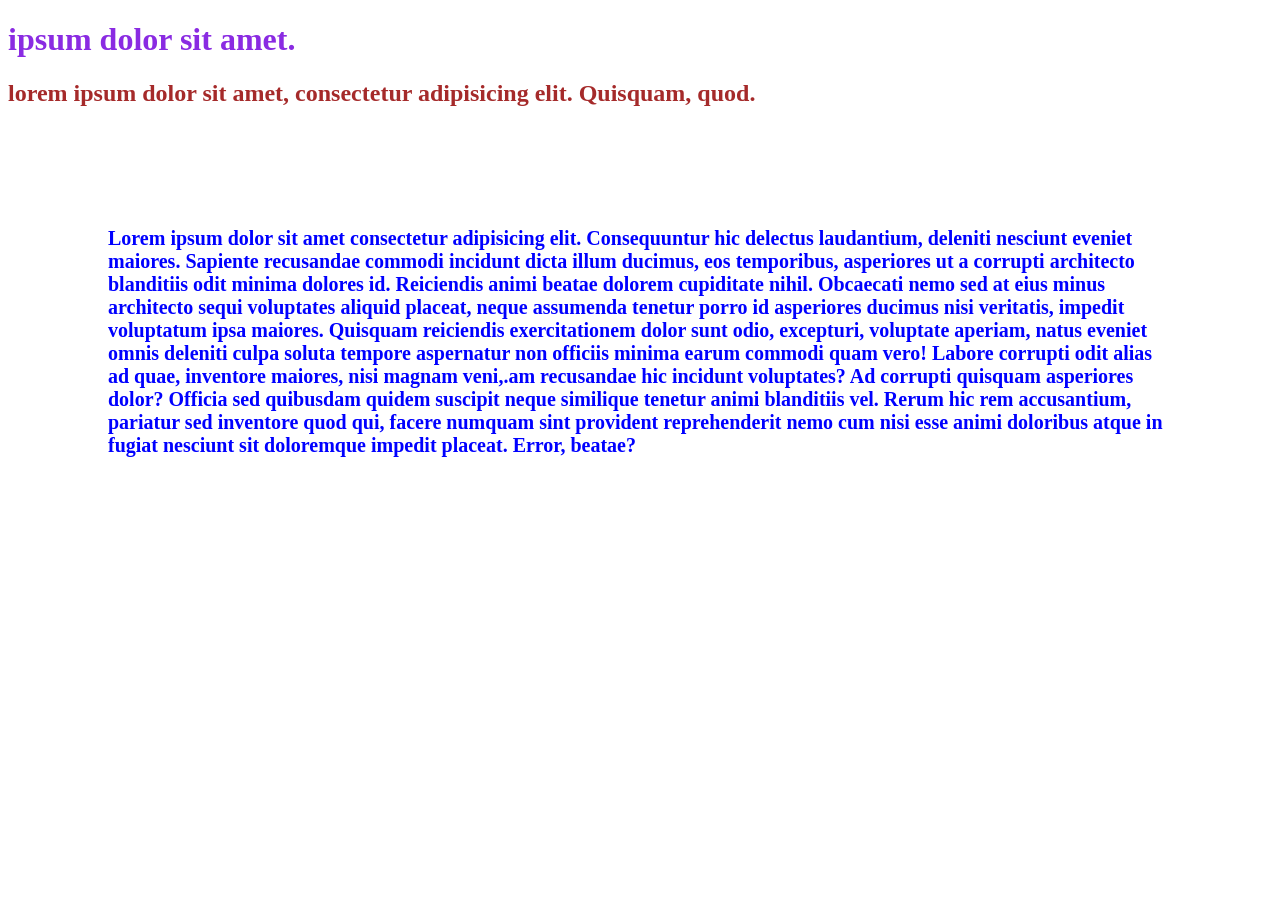
<file: 02_CSS/01_BASICS/index.html>
<!DOCTYPE html>
<html lang="en">
<head>
    <meta charset="UTF-8">
    <meta name="viewport" content="width=device-width, initial-scale=1.0">
    <title>CSS BASICS</title>
    <style>
        .browntext{
            color:brown;
        }
    </style>
    <link rel="stylesheet" href="style.css">
</head>
<body>
     <h1 style="color:blueviolet"> ipsum dolor sit amet.</h1><!--inline css--> 
    <h2 class="browntext">lorem ipsum dolor sit amet, consectetur adipisicing elit. Quisquam, quod.
    </h2>
    <p classs="browntext">Lorem ipsum dolor sit amet consectetur adipisicing elit. Consequuntur hic delectus laudantium, deleniti nesciunt eveniet maiores. Sapiente recusandae commodi incidunt dicta illum ducimus, eos temporibus, asperiores ut a corrupti architecto blanditiis odit minima dolores id. Reiciendis animi beatae dolorem cupiditate nihil. Obcaecati nemo sed at eius minus architecto sequi voluptates aliquid placeat, neque assumenda tenetur porro id asperiores ducimus nisi veritatis, impedit voluptatum ipsa maiores. Quisquam reiciendis exercitationem dolor sunt odio, excepturi, voluptate aperiam, natus eveniet omnis deleniti culpa soluta tempore aspernatur non officiis minima earum commodi quam vero! Labore corrupti odit alias ad quae, inventore maiores, nisi magnam veni,.am recusandae hic incidunt voluptates? Ad corrupti quisquam asperiores dolor? Officia sed quibusdam quidem suscipit neque similique tenetur animi blanditiis vel. Rerum hic rem accusantium, pariatur sed inventore quod qui, facere numquam sint provident reprehenderit nemo cum nisi esse animi doloribus atque in fugiat nesciunt sit doloremque impedit placeat. Error, beatae?
    </p>
</body>
</html>
</file>
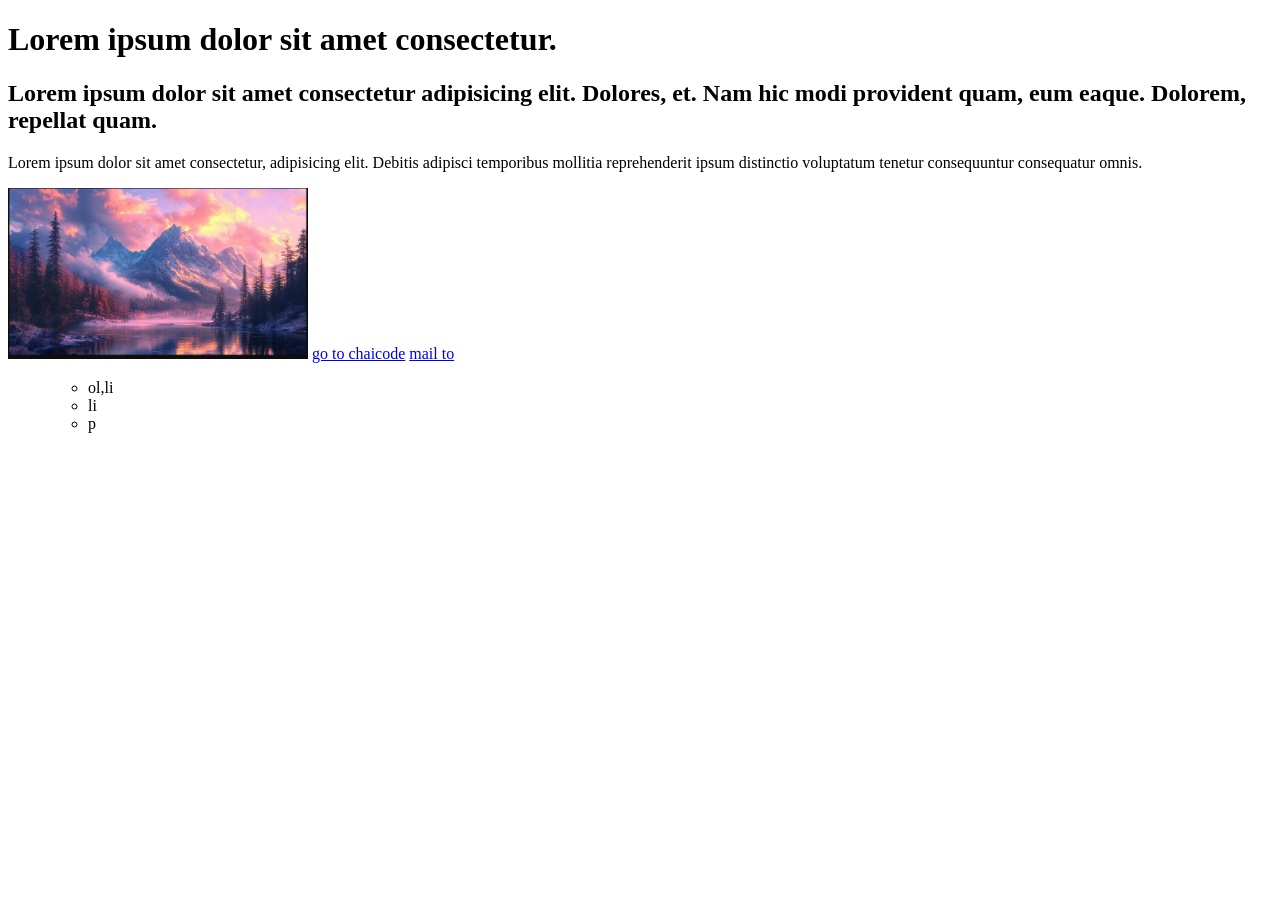
<file: 01_HTML/01_document.html>
<!DOCTYPE html>
<html lang="en">
    <head>
        <meta charset="UTF-8">
        <meta name="viewport" content="width=device-width, initial-scale=1.0">
        <title>WEBPAGE</title>
    </head>
    <body>
        <h1 title="chaicode">Lorem ipsum dolor sit<strong> amet </strong>consectetur.</h1>
        <h2>Lorem ipsum dolor sit amet consectetur adipisicing elit. Dolores, et. Nam hic modi provident quam, eum eaque. Dolorem, repellat quam.</h2>
        <p>Lorem ipsum dolor sit amet consectetur, adipisicing elit. Debitis adipisci temporibus mollitia reprehenderit ipsum distinctio voluptatum tenetur consequuntur consequatur omnis.</p>
        <img src="landscape.jpg" width="300px"alt="photo">
        <a href="www.chaicode.com">go to chaicode</a>
        <a href="mailto:h@h.com">mail to </a>
        <ol>
            <ul>
                <li>ol,li</li>
                <li>li</li>
                <li>p</li>
            </ul>
        </ol>
    </body>
</html>
</file>
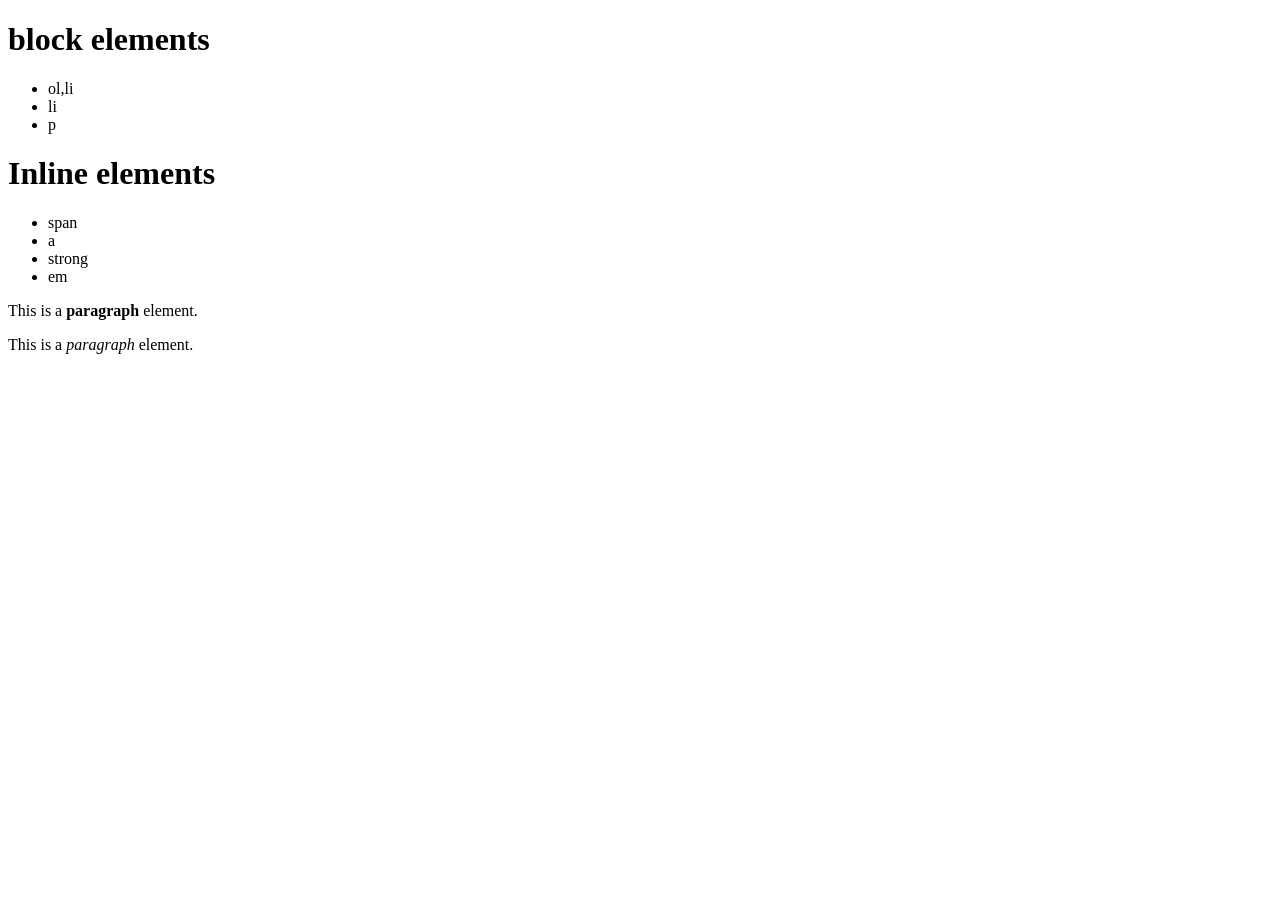
<file: 01_HTML/02_headings and lists.html>
<!DOCTYPE html>
<html lang="en">
<head>
    <meta charset="UTF-8">
    <meta name="viewport" content="width=device-width, initial-scale=1.0">
    <title>Headings and Lists</title>
</head>
<body>
    <div>
        <h1>block elements</h1>
        <ul>
            <li>ol,li</li>
            <li>li</li>
            <li>p</li>
        </ul>
    </div>
    <div>
        <h1>Inline elements</h1>
        <ul>
            <li>span</li>
            <li>a</li>
            <li>strong</li>
            <li>em</li>
        </ul>
    </div>
    <p>This is a <strong>paragraph</strong> element.</p>
    <p>This is a <em>paragraph</em> element.</p>

</body>
</html>
</file>
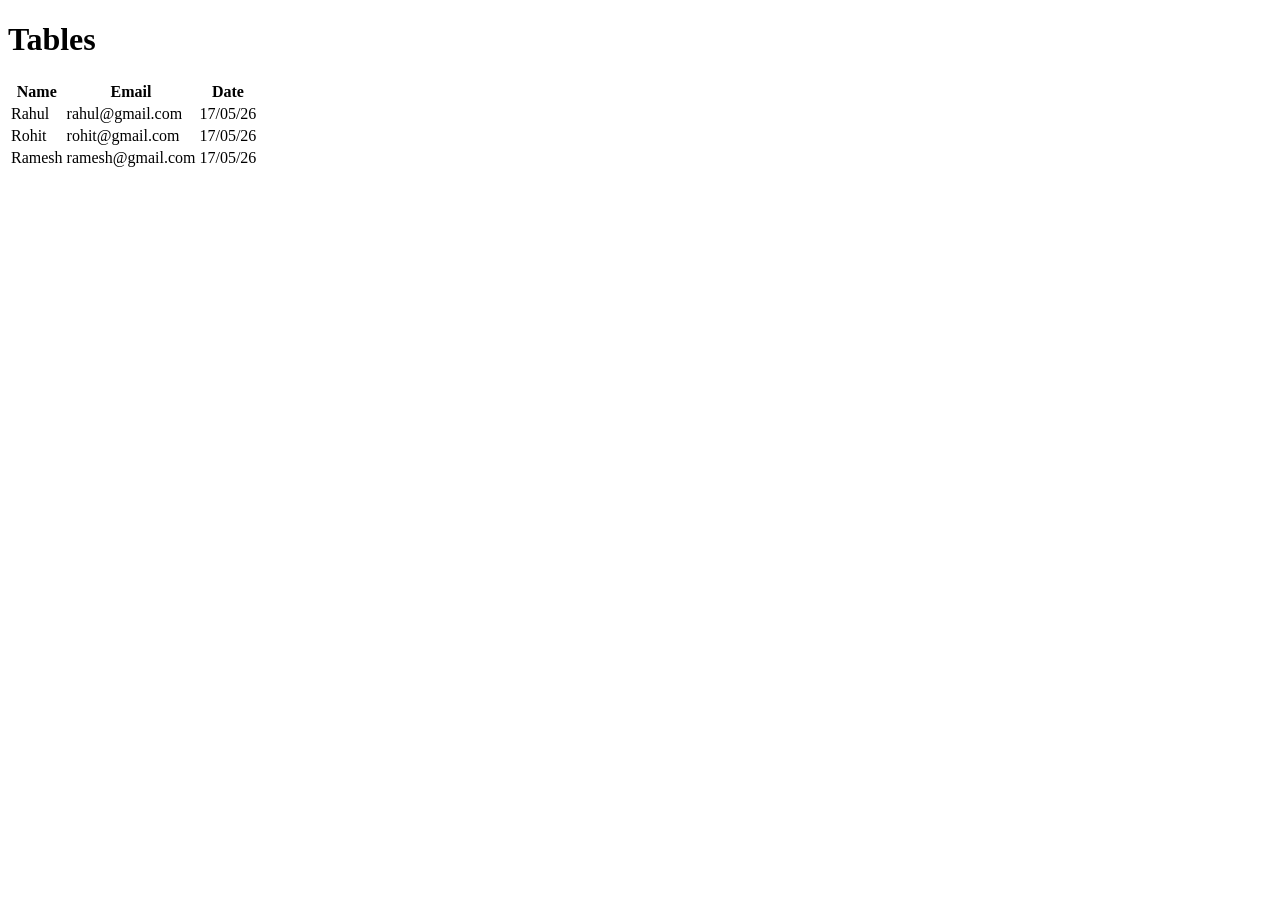
<file: 01_HTML/03_tabular.html>
<!DOCTYPE html>
<html lang="en">
<head>
    <meta charset="UTF-8">
    <meta name="viewport" content="width=device-width, initial-scale=1.0">
    <title>Tables</title>
</head>
<body>
    <h1>Tables</h1>
    <table>
        <tr>
            <th>Name</th>
            <th>Email</th>
            <th>Date</th>
        </tr>
        <tr>
            <td>Rahul</td>
            <td>rahul@gmail.com</td>
            <td>17/05/26</td>
        </tr>
        <tr>
            <td>Rohit</td>
            <td>rohit@gmail.com</td>
            <td>17/05/26</td>
        </tr>
        <tr>
            <td>Ramesh</td>
            <td>ramesh@gmail.com</td>
            <td>17/05/26</td>
        </tr>
        
                 
    </table>
      
</body>
</html>
</file>
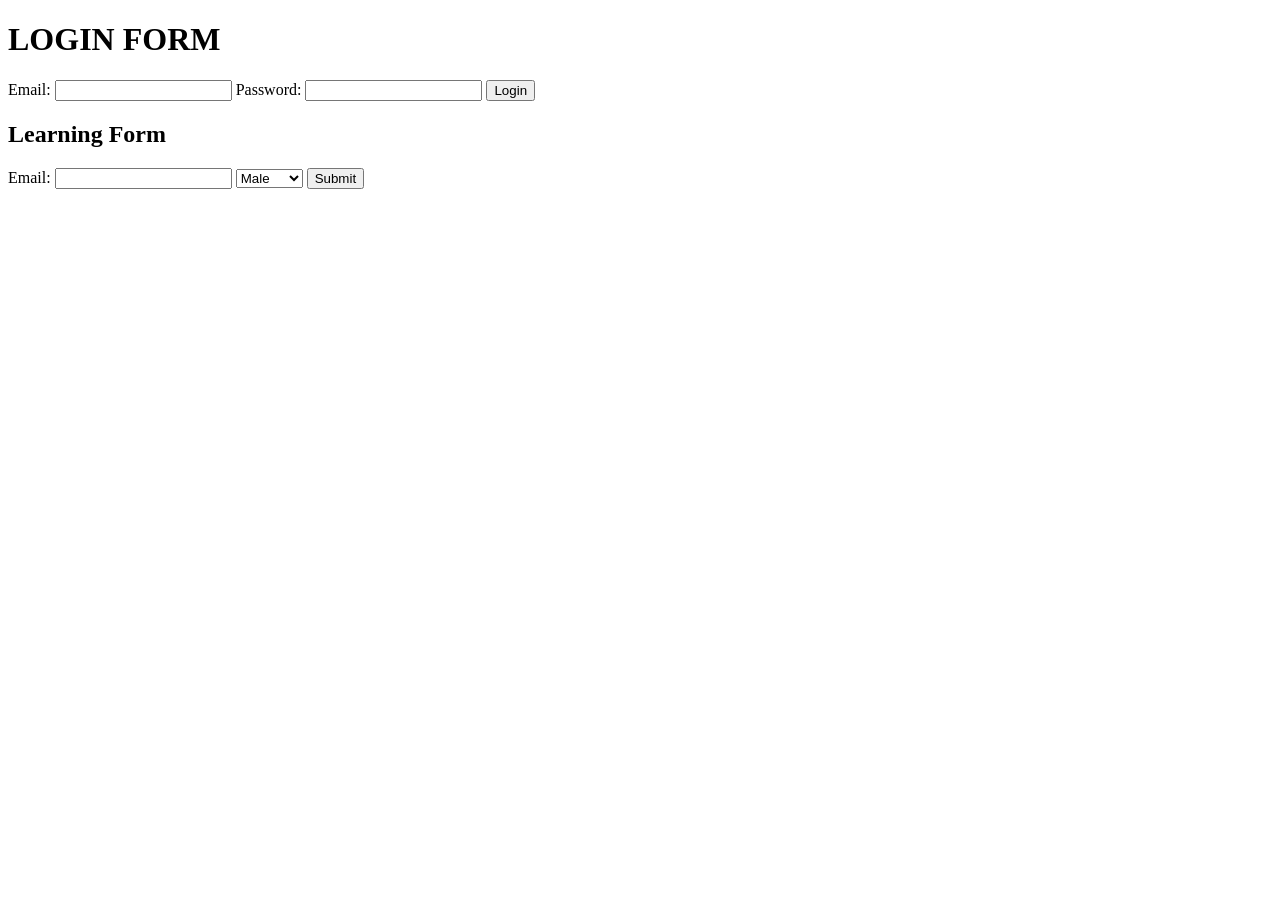
<file: 01_HTML/04_forms.html>
<!DOCTYPE html>
<html lang="en">
<head>
    <meta charset="UTF-8">
    <meta name="viewport" content="width=device-width, initial-scale=1.0">
    <title>Forms</title>
</head>
<body>
    <h1>LOGIN FORM</h1>
    <form>
        <label for="email">Email:
            <input type="text" name="email">
        </label>
        <label for="password">Password:
            <input type="password" name="password">
        </label>
        <button type="submit">Login</button>
    </form>
    <div>
        <h2>Learning Form</h2>
        <form>
            <label for="email">Email:
                <input type="text" name="email" id="">
            </label>
            <select name="gender" id="">
                <option value="male">Male</option>
                <option value="female">Female</option>
            </select>
            <button type="submit">Submit</button>
        </form>
    </div>
</body>
</html>
</file>
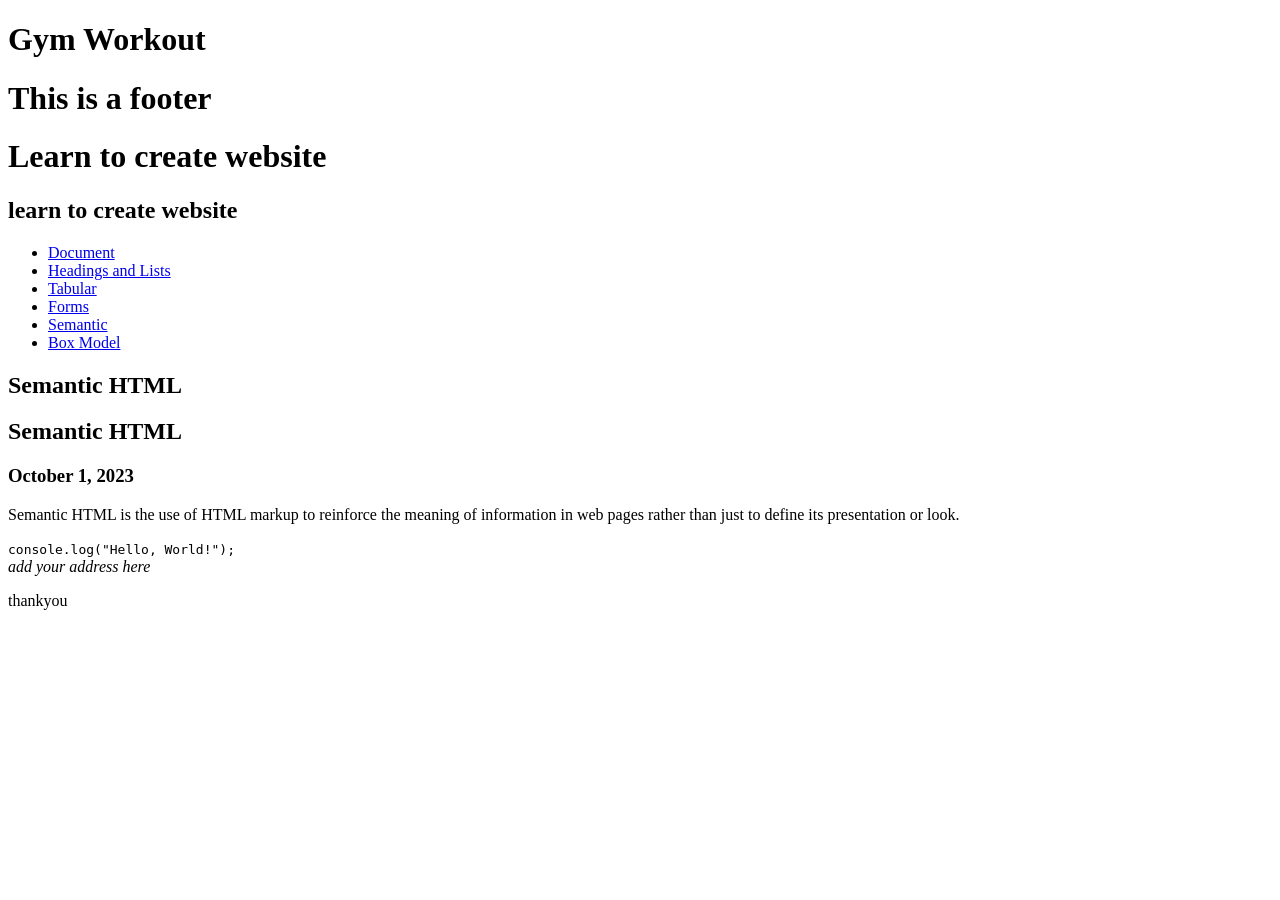
<file: 01_HTML/05_semantic.html>
<!DOCTYPE html>
<html lang="en">
<head>
    <meta charset="UTF-8">
    <meta name="viewport" content="width=device-width, initial-scale=1.0">
    <title>Gym Workout</title>
</head>
<body>
    <div class="header">
        <h1>Gym Workout</h1>
    </div>
    <div class="footer">
        <h1>This is a footer</h1>
    </div>
    <header>
        <h1>Learn to create website</h1>
        <h2>learn to create website</h2>
    </header>
    <nav>
        <ul>
            <li><a href="01_document.html">Document</a></li>
            <li><a href="02_headings and lists.html">Headings and Lists</a></li>
            <li><a href="03_Tabular.html">Tabular</a></li>
            <li><a href="04_Forms.html">Forms</a></li>
            <li><a href="05_Semantic.html">Semantic</a></li>
            <li><a href="06_Boxmodel/boxmodel.html">Box Model</a></li>
        </ul>
    </nav>
    <article>
        <hgroup>
            <h1>Semantic HTML</h1>
            <h2>Semantic HTML</h2>
            <h3><time datetime="2023-10-01">October 1, 2023</time></h3>
        </hgroup>
        <section>
            <p>Semantic HTML is the use of HTML markup to reinforce the meaning of information in web pages rather than just to define its presentation or look.</p>
        </section>
        <section>
            <code>console.log("Hello, World!");</code>
        </section>
    </article>
    <footer>
        <address>add your address here</address>
        <p> thankyou</p>
    </footer>

</body>
</html>
</file>
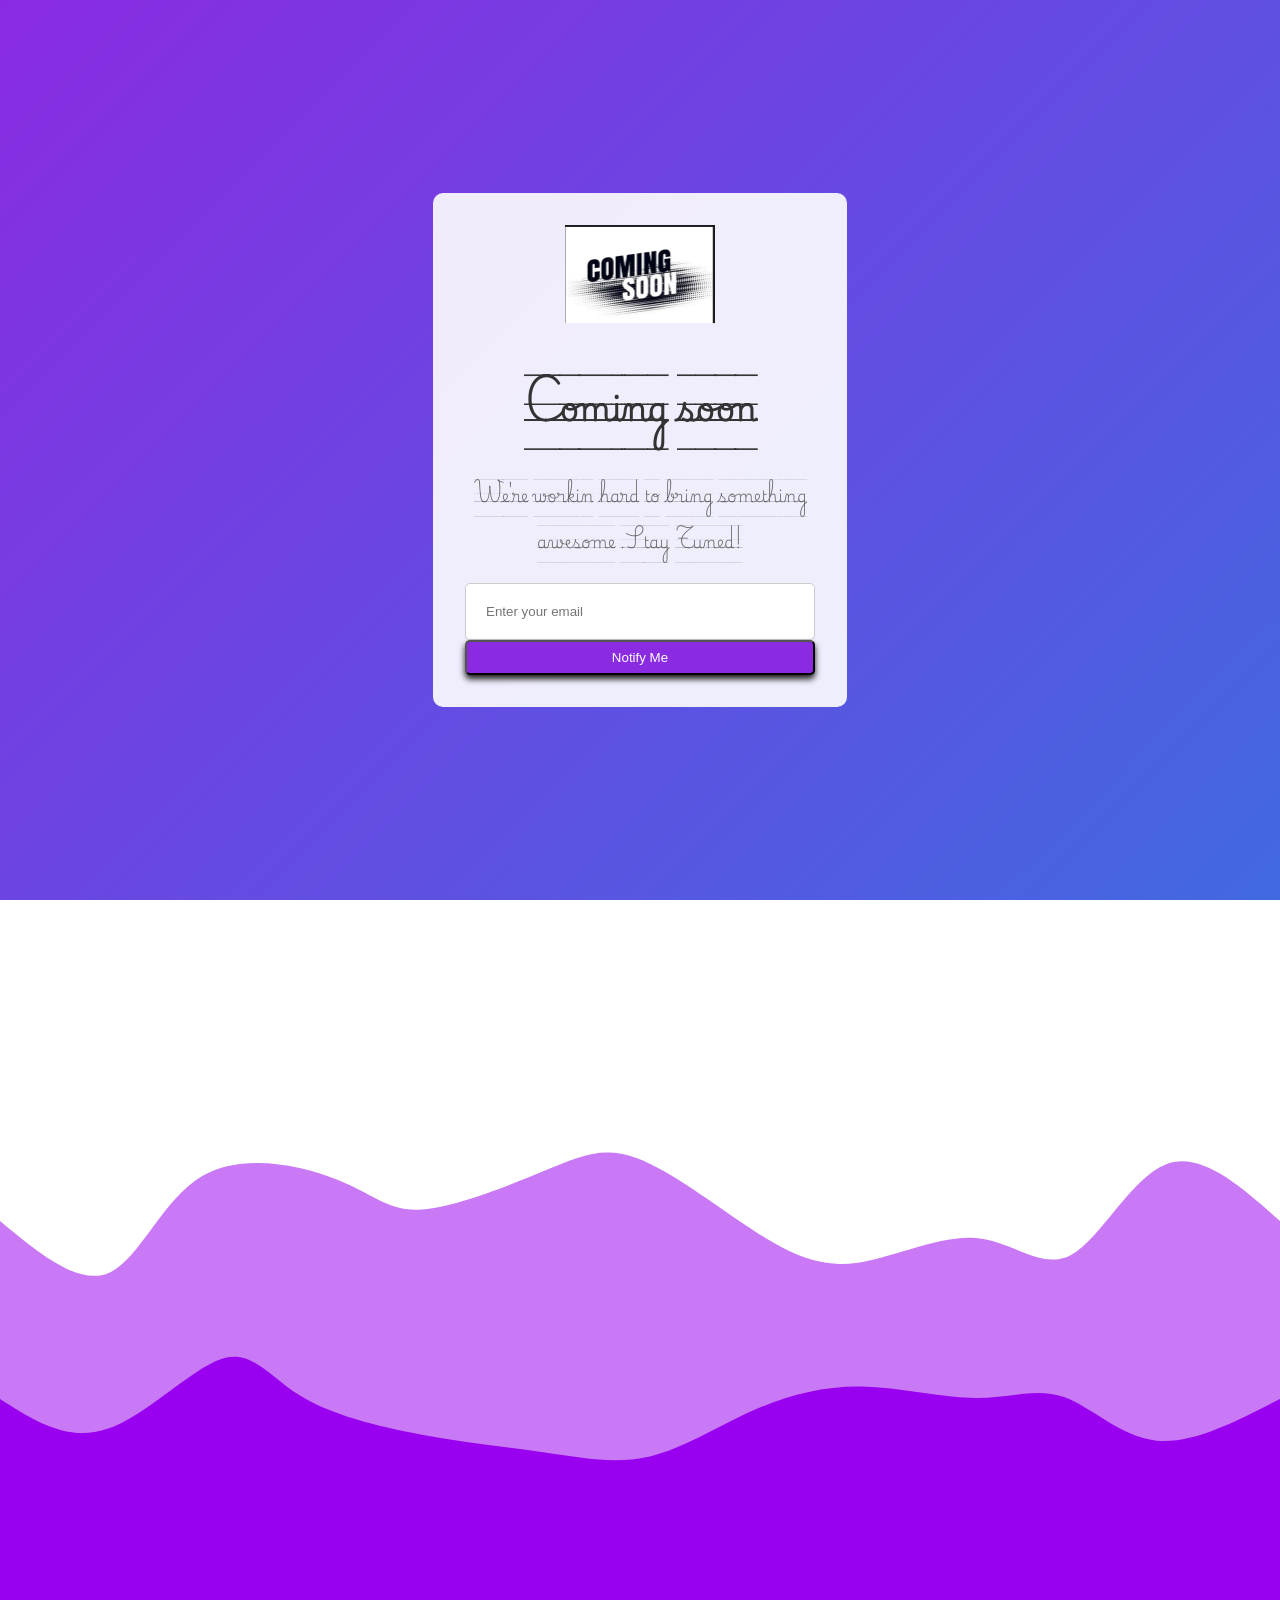
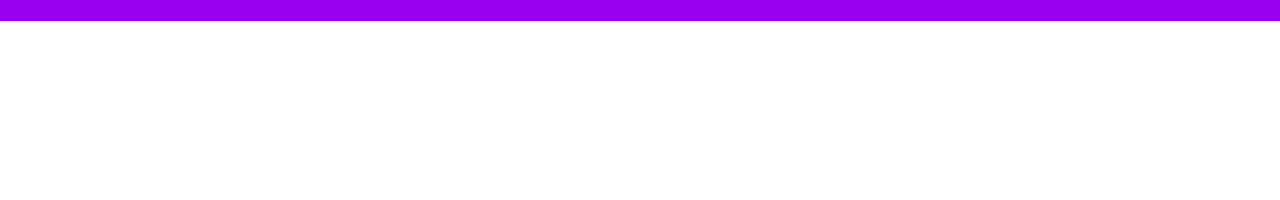
<file: 03_coming_soon/coming-soon-landing.html>
<!DOCTYPE html>
<html lang="en">
<head>
    <meta charset="UTF-8">
    <meta name="viewport" content="width=device-width, initial-scale=1.0">
    <title>Landing Page</title>
    <link rel="stylesheet" href="style.css">
</head>
<body>
    <div class="container">
        <div class="content">
            <img src="Coming_Soon.jpg" class="logo" alt="landscape logo">
            <h1>Coming soon</h1>
            <p>We're workin hard to bring something awesome .Stay Tuned!</p>
            <form id="notify-form">
                <input type="email" placeholder="Enter your email" required />
                <button type="Submit">Notify Me</button>
              </form>
        </div>
    </div>
    <svg width="100%" height="100%" id="svg" viewBox="0 0 1440 590" xmlns="http://www.w3.org/2000/svg" class="transition duration-300 ease-in-out delay-150"><path d="M 0,600 L 0,150 C 44.235472299720996,186.66692383609484 88.47094459944199,223.33384767218965 123,208 C 157.529055400558,192.66615232781035 182.351693901953,125.33153314733626 228,99 C 273.648306098047,72.66846685266374 340.12227979274604,87.34001973846536 381,104 C 421.87772020725396,120.65998026153464 437.15918692706265,139.3083878988024 474,137 C 510.84081307293735,134.6916121011976 569.2409724990035,111.42642866632504 611,94 C 652.7590275009965,76.57357133367496 677.8769230769232,64.98589743589741 716,79 C 754.1230769230768,93.01410256410259 805.251335193304,132.62998159008526 847,160 C 888.748664806696,187.37001840991474 921.1177361498604,202.49417620376167 963,197 C 1004.8822638501396,191.50582379623833 1056.2777202072539,165.393313594868 1098,169 C 1139.7222797927461,172.606686405132 1171.771383021124,205.9325694167663 1205,188 C 1238.228616978876,170.0674305832337 1272.6367477082504,100.87640873806677 1312,86 C 1351.3632522917496,71.12359126193323 1395.6816261458748,110.56179563096661 1440,150 L 1440,600 L 0,600 Z" stroke="none" stroke-width="0" fill="#9900ef" fill-opacity="0.53" class="transition-all duration-300 ease-in-out delay-150 path-0"></path><path d="M 0,600 L 0,350 C 37.91863007458862,374.2371614568506 75.83726014917724,398.47432291370114 120,384 C 164.16273985082276,369.52567708629886 214.56958947787967,316.33986980204594 249,305 C 283.4304105221203,293.66013019795406 301.8843819393042,324.166197878115 337,346 C 372.1156180606958,367.833802121885 423.89288276490345,380.9953386854941 473,390 C 522.1071172350966,399.0046613145059 568.5440870010818,403.85244737990854 611,410 C 653.4559129989182,416.14755262009146 691.9307692307692,423.59487179487184 730,415 C 768.0692307692308,406.40512820512816 805.7328360758413,381.7680654406043 845,364 C 884.2671639241587,346.2319345593957 925.1378864658657,335.332866442711 969,336 C 1012.8621135341343,336.667133557289 1059.715618060696,348.9004687885517 1098,349 C 1136.284381939304,349.0995312114483 1165.999641291351,337.0652584030822 1197,348 C 1228.000358708649,358.9347415969178 1260.2858167738998,392.83849759911936 1301,397 C 1341.7141832261002,401.16150240088064 1390.8570916130502,375.5807512004403 1440,350 L 1440,600 L 0,600 Z" stroke="none" stroke-width="0" fill="#9900ef" fill-opacity="1" class="transition-all duration-300 ease-in-out delay-150 path-1"></path></svg>
</body>
</html>
</file>
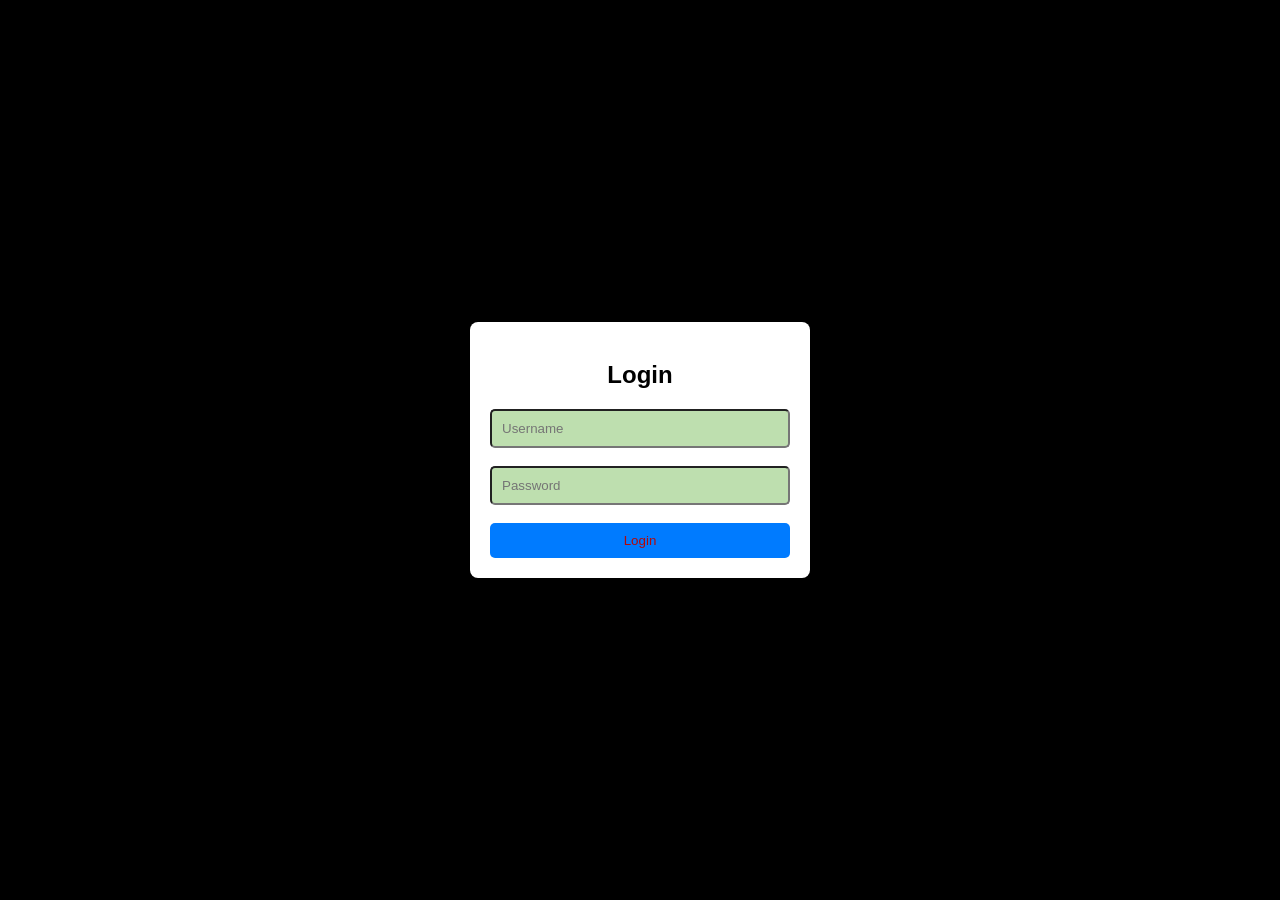
<file: 02_CSS/02_Login_Page/login.html>
<!DOCTYPE html>
<html lang="en">
<head>
    <meta charset="UTF-8">
    <meta name="viewport" content="width=device-width, initial-scale=1.0">
    <title>Login Page</title>
    <style>
        body {
            font-family: Arial, sans-serif;
            background-color: black;
            margin: 0;
            padding: 0;
            display: flex;
            justify-content: center;
            align-items: center;
            height: 100vh;
        }
        .card {
            background-color: #fff;
            padding: 20px;
            border-radius: 8px;
            box-shadow: 0 2px 5px rgba(0,0,0,0.1);
            width: 300px;
        }
        h2 {
            margin-bottom: 20px;
            text-align: center;
            margin-bottom: 20px;
        }
        form {
            display: flex;
            flex-direction: column;
            gap:3px;
        }
        input[type="email"], input[type="password"] {
            padding:10px;
            margin-bottom: 15px;
            border-radius: 5px;
            background-color: rgb(190, 223, 175);
        }
        button {
            width: 100%;
            padding: 10px;
            background-color: #007BFF;
            color: rgb(179, 9, 9);
            border: none;
            border-radius: 5px;
            cursor: pointer;
        }
        button:hover {
            background-color: #0056b3;
        }
    </style>   
</head>
<body>
    <div class="card">
        <h2>Login</h2>
        <form>
            <input type="email" placeholder="Username">
            <input type="password" placeholder="Password">
            <button type="submit">Login</button>
        </form>
    </div>
</body>
</html>
</file>
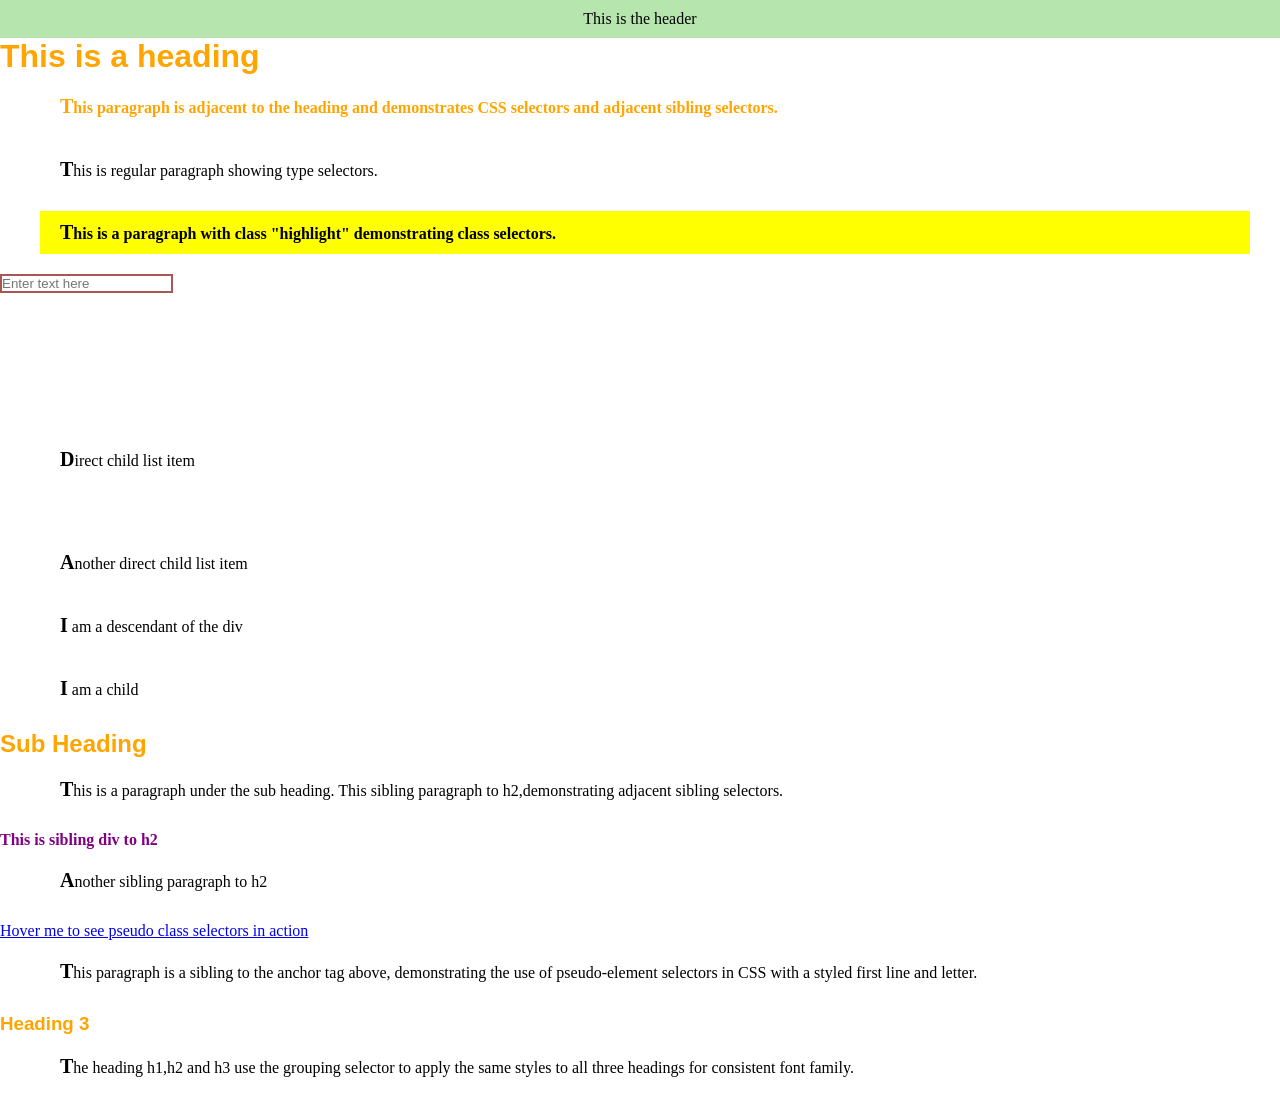
<file: 02_CSS/03_CSS_Selectors/selectors.html>
<!DOCTYPE html>
<html lang="en">
<head>
    <meta charset="UTF-8">
    <meta name="viewport" content="width=device-width, initial-scale=1.0">
    <title>CSS Selectors Example</title>
    <style>
        /* Universal Selector */
        *{
            margin:0;
            padding:0;
            box-sizing:border-box;

        }
        /* Type Selector */
        p{
            font-size:16px;
            margin:10px 30px 20px 40px;
            padding:10px 20px;
        }
        /* Class Selector */
        .highlight{
            background-color:yellow;
            font-weight:bold;
        }
        /* ID Selector */
         #header{
            background-color:rgb(182, 230, 173);
            padding:10px;
            text-align:center;
         }
         /* Attribute Selector */
         input[type="text"]{
            border:2px solid #ab5656;
         }
        /* Descendant Selector */
        article p{
            color:blue;
            font-style:italic;
            color:#fff;
            padding: 1px;
        }
        /* Child Selector */
        ul>li{
            color:green;
            font-weight:bold;
            list-style-type:square
        }
        /* Adjacent Sibling Selector */
        h1+p{
            color:orange;
            font-weight:bold;
        }
        /* General Sibling Selector */
        h2~div{
            color:purple;
            font-weight:bold;
        }
        /* Pseudo-class Selector */
        a:hover{
            background-color:red;
            font-weight:bold;
            color:#1a1a1a;
            text-decoration:none;
            padding:5px;
            margin:5px;
        }
        /* Pseudo-element Selector */
        p::first-letter{
            font-weight:bold;
            font-size:20px;
        } 
        /* Grouping Selector */
        h1,h2,h3{
            font-family:Arial, Helvetica, sans-serif;
            color:orange   ;
            }
    </style>
</head>
<body>
    <header id="header">This is the header </header>   
    <h1>This is a heading</h1>
    <p> This paragraph is adjacent to the heading and demonstrates CSS selectors and adjacent sibling selectors.</p>    
    <p>This is regular paragraph showing type selectors.</p>
    <p class="highlight">This is a paragraph with class "highlight" demonstrating class selectors.</p>
    <input type="text" placeholder="Enter text here" />
    <article>
        <p>
            This is a paragraph inside an article element.
            showing how to use descendant selectors in CSS.
        </p>
        <p>
            This is a paragraph inside an article element.
            showing how to use descendant selectors in CSS.
        </p>
        <div>
        <p>
            This is a paragraph inside an article element.
            showing how to use descendant selectors in CSS.
        </p>
    </div>
    </article>
    <div>
        <p>Direct child list item<p>
        <p>Another direct child list item</p>
        <section>
            <p>I am a descendant of the div</p>
        </section>
        <p>I am a child</p>
    </div>
    </ul>
    <h2>Sub Heading</h2>
    <p>This is a paragraph under the sub heading. This sibling paragraph to h2,demonstrating adjacent sibling selectors.</p>
    <div>
        This is sibling div to h2
    </div>
    <p>Another sibling paragraph to h2</p>
    <a href="#">Hover me to see pseudo class selectors in action</a>
    <p>
        This paragraph is a sibling to the anchor tag above, demonstrating the use of pseudo-element selectors in CSS with a styled first line and letter.
    </p>
    <h3>Heading 3 </h3>
    <p>
        The heading h1,h2 and h3 use the grouping selector to apply the same styles to all three headings for consistent font family.
    </p>
</body>
</html>
</file>
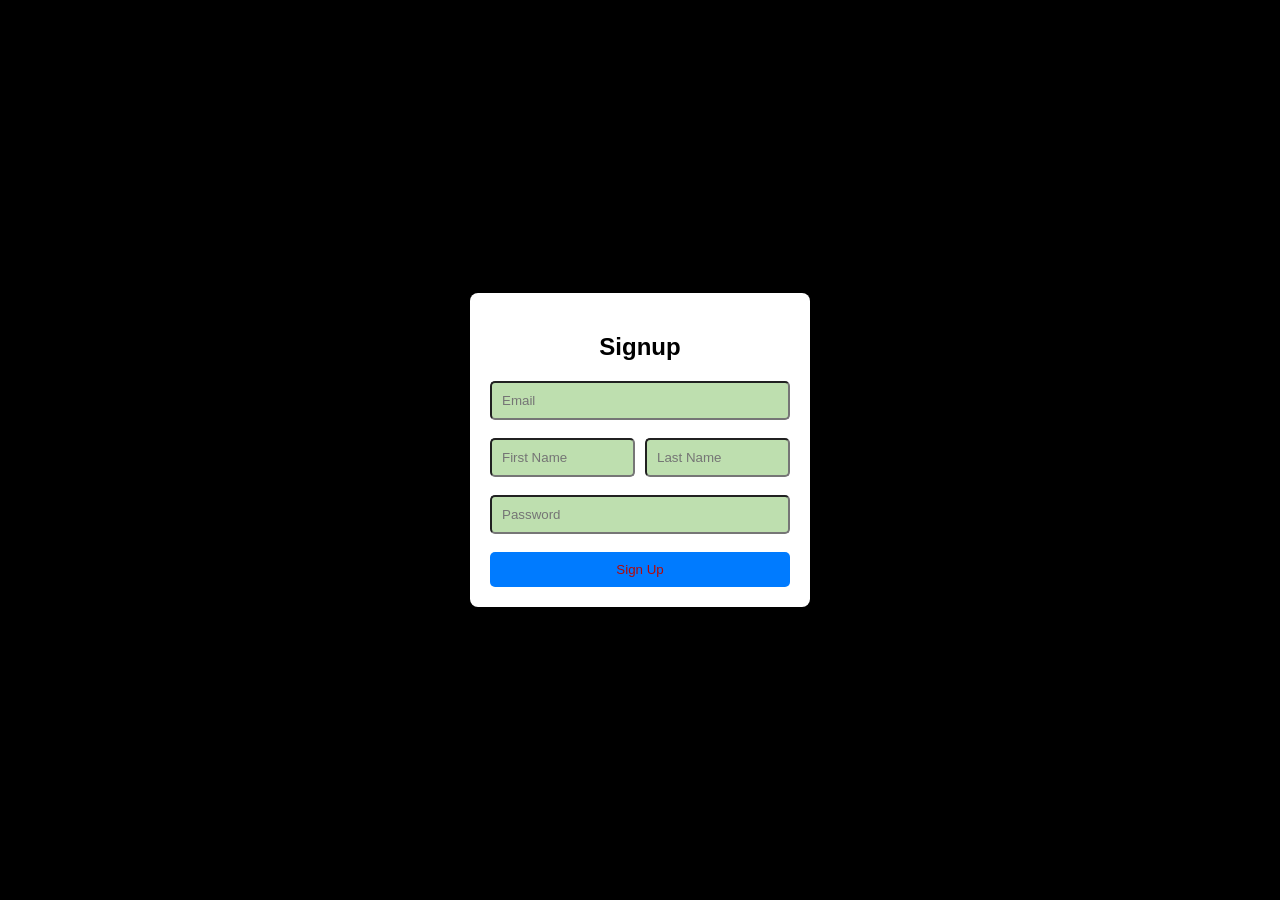
<file: 02_CSS/04_Signup_Page/signup.html>
<!DOCTYPE html>
<html lang="en">
<head>
    <meta charset="UTF-8">
    <meta name="viewport" content="width=device-width, initial-scale=1.0">
    <title>Signup Page</title>
    <style>
        body {
            font-family: Arial, sans-serif;
            background-color: black;
            margin: 0;
            padding: 0;
            display: flex;
            justify-content: center;
            align-items: center;
            height: 100vh;
        }
        .card {
            background-color: #fff;
            padding: 20px;
            border-radius: 8px;
            box-shadow: 0 2px 5px rgba(0,0,0,0.1);
            width: 300px;
        }
        h2 {
            margin-bottom: 20px;
            text-align: center;
        }
        form {
            display: flex;
            flex-direction: column;
            gap:3px;
        }
        input[type="text"], input[type="email"], input[type="password"] {
            padding:10px;
            margin-bottom: 15px;
            border-radius: 5px;
            background-color: rgb(190, 223, 175);
            box-sizing: border-box;
        }
        form {
                display: flex;
                flex-direction: column;
                gap: 3px;
            }
            .name {
             display: flex;
             gap: 10px;
            }

            .name input {
               width: 50%;
               box-sizing: border-box;
            }
        button {
            width: 100%;
            padding: 10px;
            background-color: #007BFF;
            color: rgb(179, 9, 9);
            border: none;
            border-radius: 5px;
            cursor: pointer;
        }
        button:hover {
            background-color: #0056b3;
        }
    </style>
</head>
<body>
    <div class="card">
        <h2>Signup</h2>
        <form>
            <input type="email" placeholder="Email">
            <div class="name">
            <input type="text" placeholder="First Name">
            <input type="text" placeholder="Last Name">
            </div>  
            <input type="password" placeholder="Password">
            <button type="submit">Sign Up</button>
        </form>
    </div>
</body>
</html>
</file>
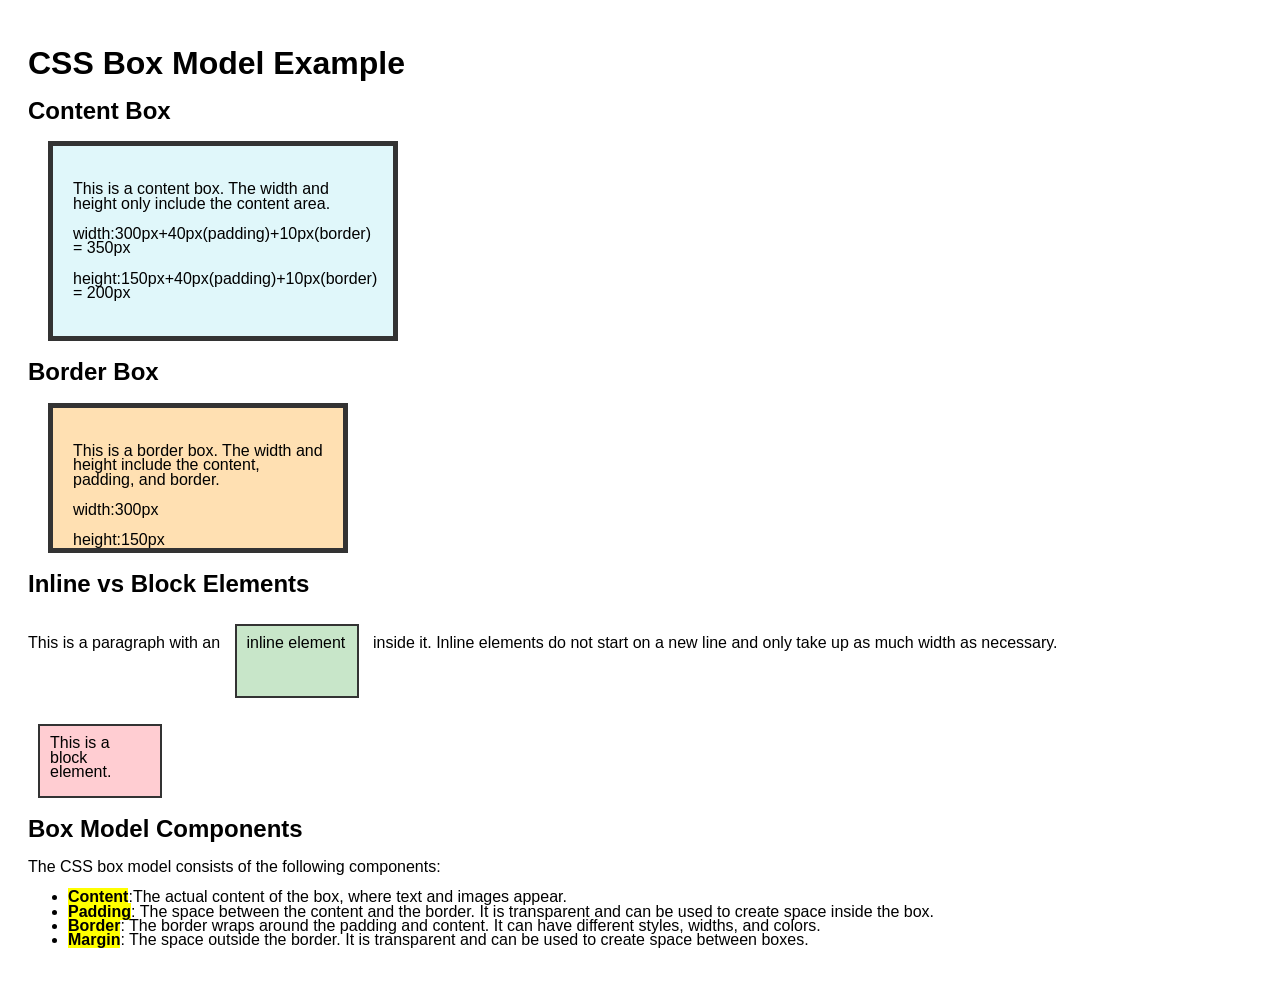
<file: 02_CSS/05_Box_Model/box_model.html>
<!DOCTYPE html>
<html lang="en">
<head>
    <meta charset="UTF-8">
    <meta name="viewport" content="width=device-width, initial-scale=1.0">
    <title>CSS BOX MODEL EXAMPLE</title>
    <style>
        body{
            font-family: Arial, sans-serif;
            line-height: 0.9;
            padding:20px;
        }
        .box-model-demo{
            width: 300px;
            height: 150px;
            margin: 20px;
            padding: 20px;
            border: 5px solid #333;
            background-color: #f4f4f4;
        }
        .content-box{
            box-sizing: content-box;
            background-color: #e0f7fa;
        }
        .border-box{
            box-sizing: border-box;
            background-color: #ffe0b2;
        }
        .highlight{
            background-color: yellow;
            font-weight: bold;
        }
        .inline-example{
            display: inline-block;
            /* inline elements ignore width and height */
            width: 100px;
            height: 50px;
            margin: 10px;
            padding: 10px;
            border: 2px solid #333;
            background-color: #c8e6c9;
        }
        .block-example{
            display: block;
            width: 100px;
            height: 50px;
            margin: 10px;
            padding: 10px;
            border: 2px solid #333;
            background-color: #ffcdd2;
        }
    </style>
</head>
<body>
    <h1>CSS Box Model Example</h1>
    <h2>Content Box</h2>
    <div class="box-model-demo content-box">
       <p>This is a content box. The width and height only include the content area.</p>
       <p>width:300px+40px(padding)+10px(border) = 350px</p>
       <p>height:150px+40px(padding)+10px(border) = 200px</p>
    </div>
    <h2>Border Box</h2>
    <div class="box-model-demo border-box">
        <p>This is a border box. The width and height include the content, padding, and border.</p>
        <p>width:300px</p>
        <p>height:150px</p>
    </div>
    <h2>Inline vs Block Elements</h2>
    <p>This is a paragraph with an <span class="inline-example">inline element</span> inside it. Inline elements do not start on a new line and only take up as much width as necessary.
    </p>
    <div class="block-example">This is a block element.</div>
    </div>
    <h2>Box Model Components</h2>
    <p>The CSS box model consists of the following components:</p>
    <ul>
        <li>
            <span class="highlight">Content</span>:The actual content of the box, where text and images appear.
        </li>
        <li>
            <span class="highlight">Padding</span>: The space between the content and the border. It is transparent and can be used to create space inside the box.
        </li>
        <li>
            <span class="highlight">Border</span>: The border wraps around the padding and content. It can have different styles, widths, and colors.
        </li>
        <li>
            <span class="highlight">Margin</span>: The space outside the border. It is transparent and can be used to create space between boxes.
        </li>
    </ul>
</body>
</html>
</file>
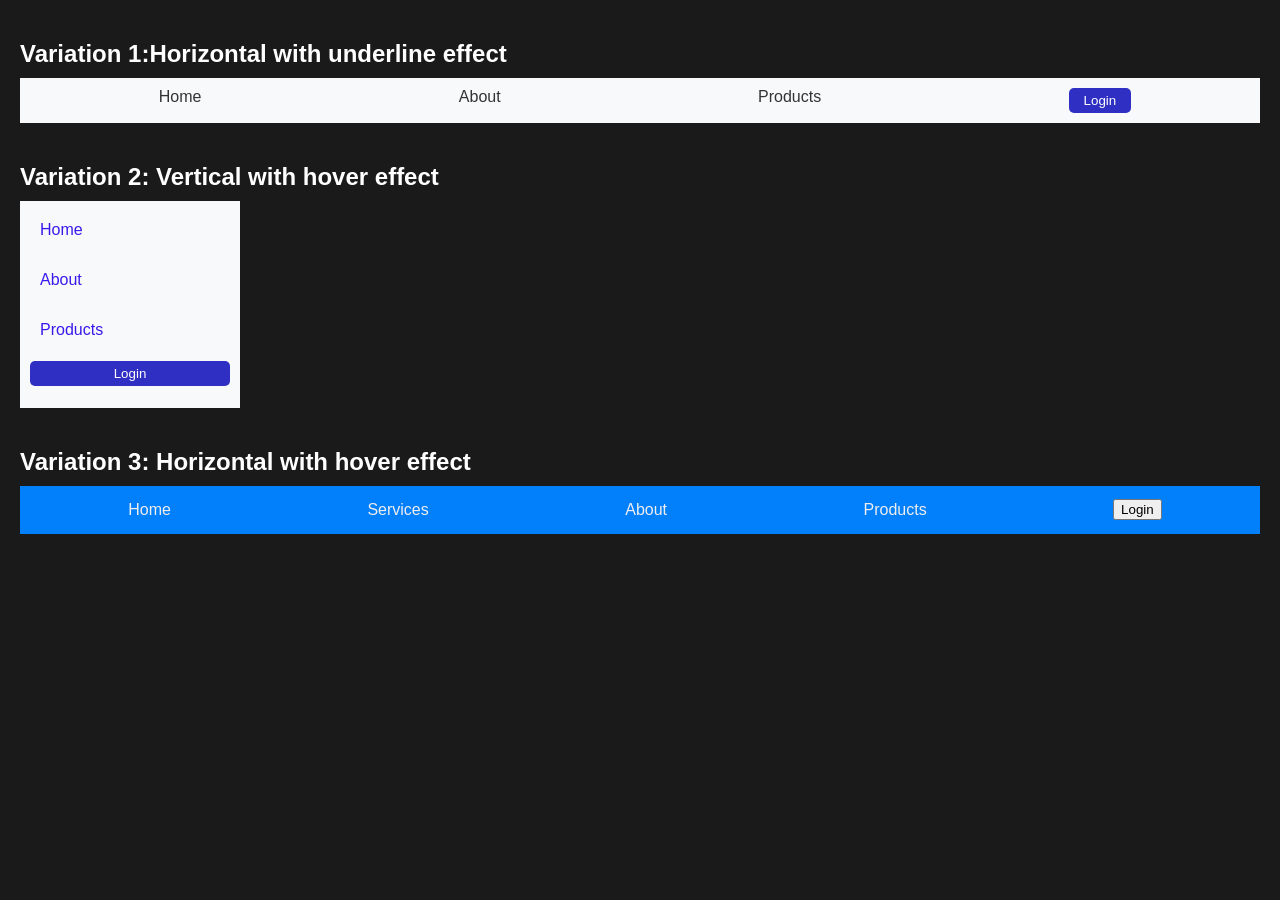
<file: 02_CSS/06_Navbar/navbar.html>
<!DOCTYPE html>
<html lang="en">
<head>
    <meta charset="UTF-8">
    <meta name="viewport" content="width=device-width, initial-scale=1.0">
    <title>Navbar</title>
    <style>
      body{
        font-family: Arial, sans-serif;
        margin: 0;
        padding: 20px;
        background-color: #1a1a1a;
        color:#fff;
      }  
      .nav-container {
        margin-bottom: 40px;
      }
      h2{
        margin-bottom: 10px;       
      }
      .nav1{
        background-color: #f8f9fa;
        padding: 10px;
      }
      .nav1 ul{
        list-style-type: none;
        margin: 0;
        padding: 0;
        display: flex;
        justify-content: space-around;
      }
      .nav1 li{
        display:inline;
      }
      .nav1 a{
        text-decoration: none; /* Remove underline */
        color: #333;
        padding: 5px 10px;
       /* background-color: #c42fa4;*/
       position: relative;
      }
      .nav1 .login-btn{
        background-color: #2f2fc4;
        color: #fff;
        border: none;
        padding: 5px 15px;
        border-radius: 5px;
        cursor: pointer;
      }
      .nav1 a::after{
        content: '';
        position: absolute;
        width: 100%;
        height: 2px;
        bottom:0;
        left:0;
        background-color: #2f2fc4;
        transform:scaleX(0);
        transition: transform 0.3s ease-in-out;
      }
      .nav1 a:hover::after{
        transform: scaleX(1);
   }
   .nav2{
     background-color: #f8f9fa;
     width: 200px;
     padding: 10px;
   }
   .nav2 ul{
     list-style-type: none;
     margin: 0;
     padding: 0;
   }
   .nav2 li{
     margin-bottom: 12px;
   }
   .nav2 a{
     text-decoration: none;
     color: #3919ec;
     padding:  10px;
     display: block;
     width: 100%;
    }
    .nav2 a:hover{
      background-color: #3919ec;
      color: #fff;
      border-radius: 5px;
    }
    .nav2 .login-btn{
      background-color: #2f2fc4;
      color: #fff;
      border: none;
      padding: 5px 15px;
      border-radius: 5px;
      cursor: pointer;
      width: 100%;
    }
    .nav2 .login-btn:hover{
      background-color: #140c3e;
    }
    .nav3{
      background-color: #027ffb;
      padding: 10px;
    }
    .nav3 ul{
      list-style-type: none;
      margin: 0;
      padding: 0;
      display: flex;
      justify-content: space-around;
      align-items: center;
    }
    /* now as div is a block element it will take the full width of the parent container and the dropdown content will be positioned relative to the parent li */
    .nav3 a{
        text-decoration: none;
        color: #efeeee;
        padding: 5px 10px;
        position: relative;
        display: block;
    }
    .nav3 .dropdown-content{
        display: none;
    }
    .nav3 .dropdown:hover .dropdown-content{
        display: block;
        position: absolute;/* position absolute takes the element out of the normal flow of the document and positions it relative to its nearest positioned ancestor. In this case, the nearest positioned ancestor is the parent li element with class dropdown. */
        background-color: #0a0a0a;
        min-width: 160px;
    }


    </style>
</head>
<body>
    <div class="nav-container">
        <h2>Variation 1:Horizontal with underline effect</h2>
        <nav class="nav1">
            <ul>
                <li><a href="#">Home</a></li>
                <li><a href="#">About</a></li>
                <li><a href="#">Products</a></li>
                <li><button class="login-btn">Login</button></li>
            </ul>
        </nav>
    </div>
    <div class="nav-container">
        <h2>Variation 2: Vertical with hover effect</h2>
        <nav class="nav2">
            <ul>
                <li><a href="#">Home</a></li>
                <li><a href="#">About</a></li>
                <li><a href="#">Products</a></li>
                <li><button class="login-btn">Login</button></li>
            </ul>
        </nav>
    </div>
    <div class="nav-container">
        <h2>Variation 3: Horizontal with hover effect</h2>
        <nav class="nav3">
            <ul>
                <li><a href="#">Home</a></li>
                <li class="dropdown">
                    <a href="#">Services</a>
                    <ul class="dropdown-content">
                        <li><a href="#">Web Design</a></li>
                        <li><a href="#">Development</a></li>
                        <li><a href="#">Marketing</a></li>
                    </ul>
                </li>
                <li><a href="#">About</a></li>
                <li><a href="#">Products</a></li>
                <li><button class="login-btn">Login</button></li>
            </ul>
        </nav>
    </div>
</body>
</html>
</file>
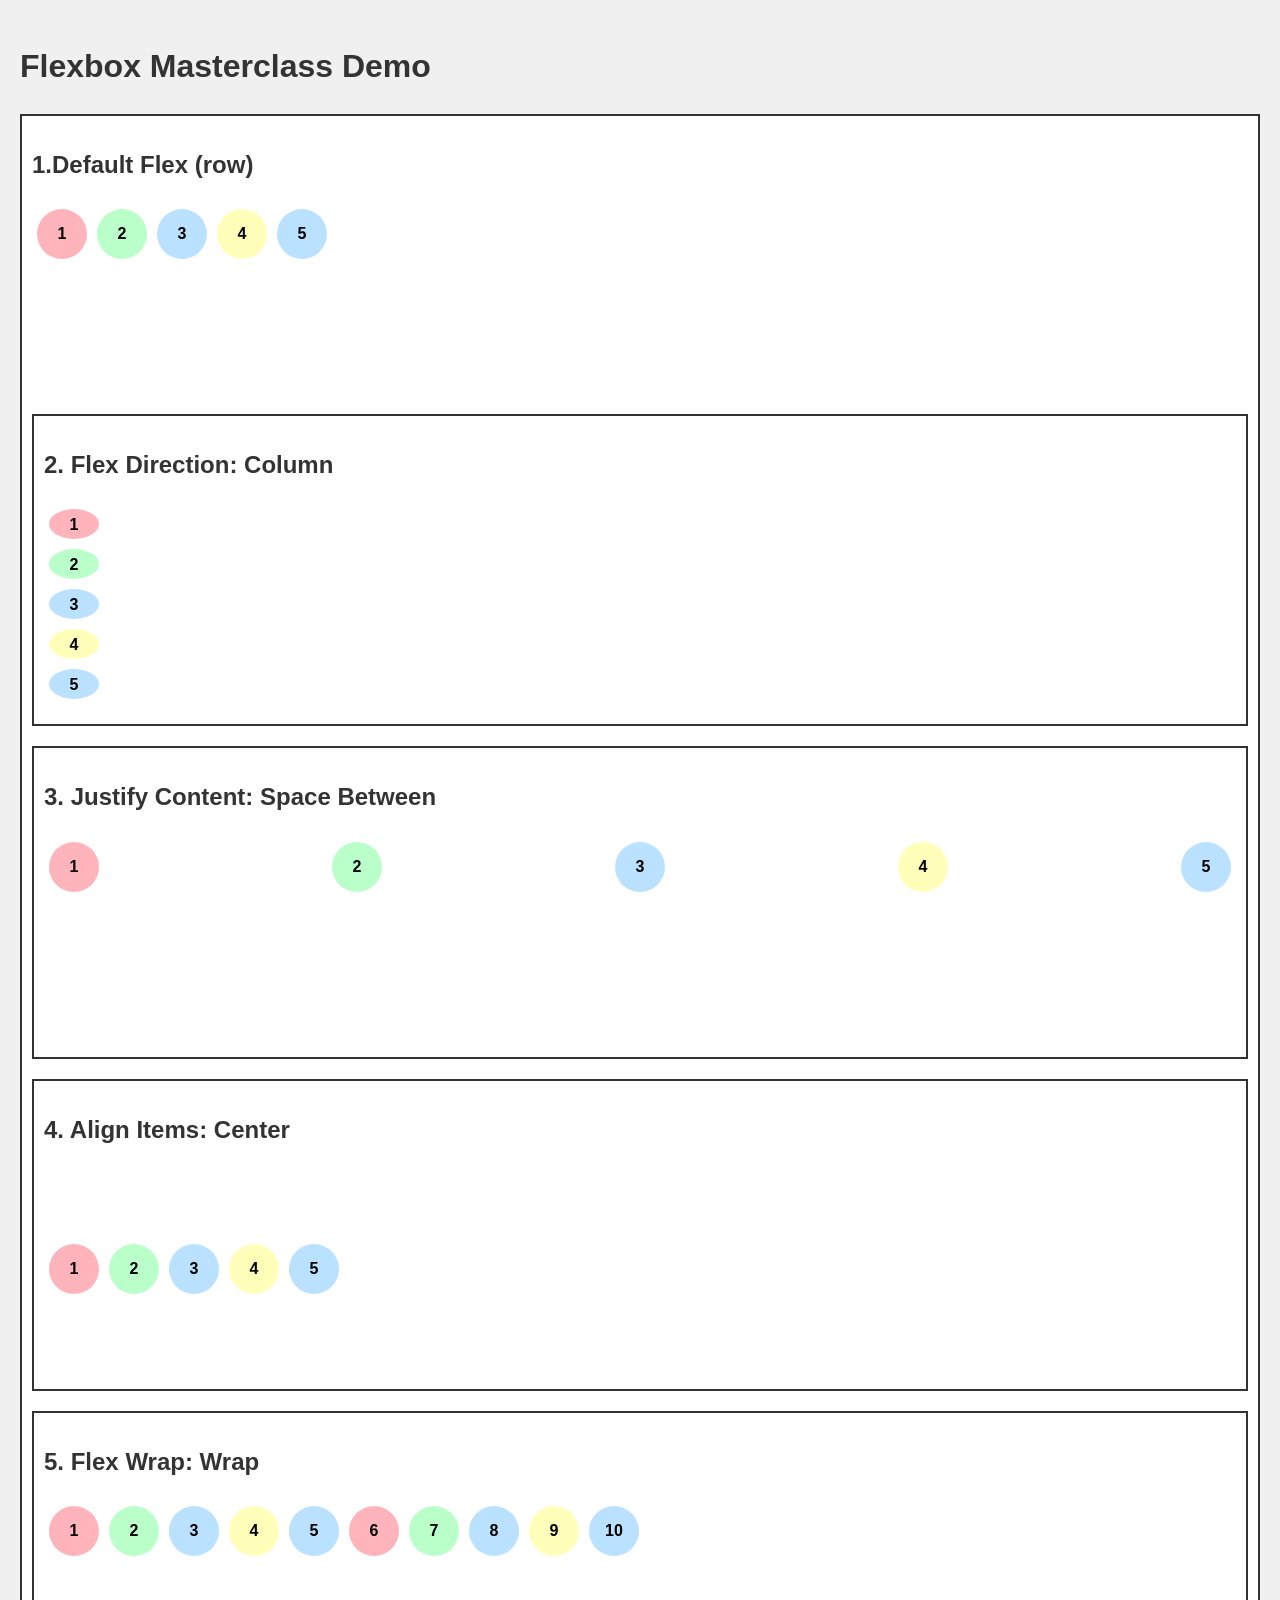
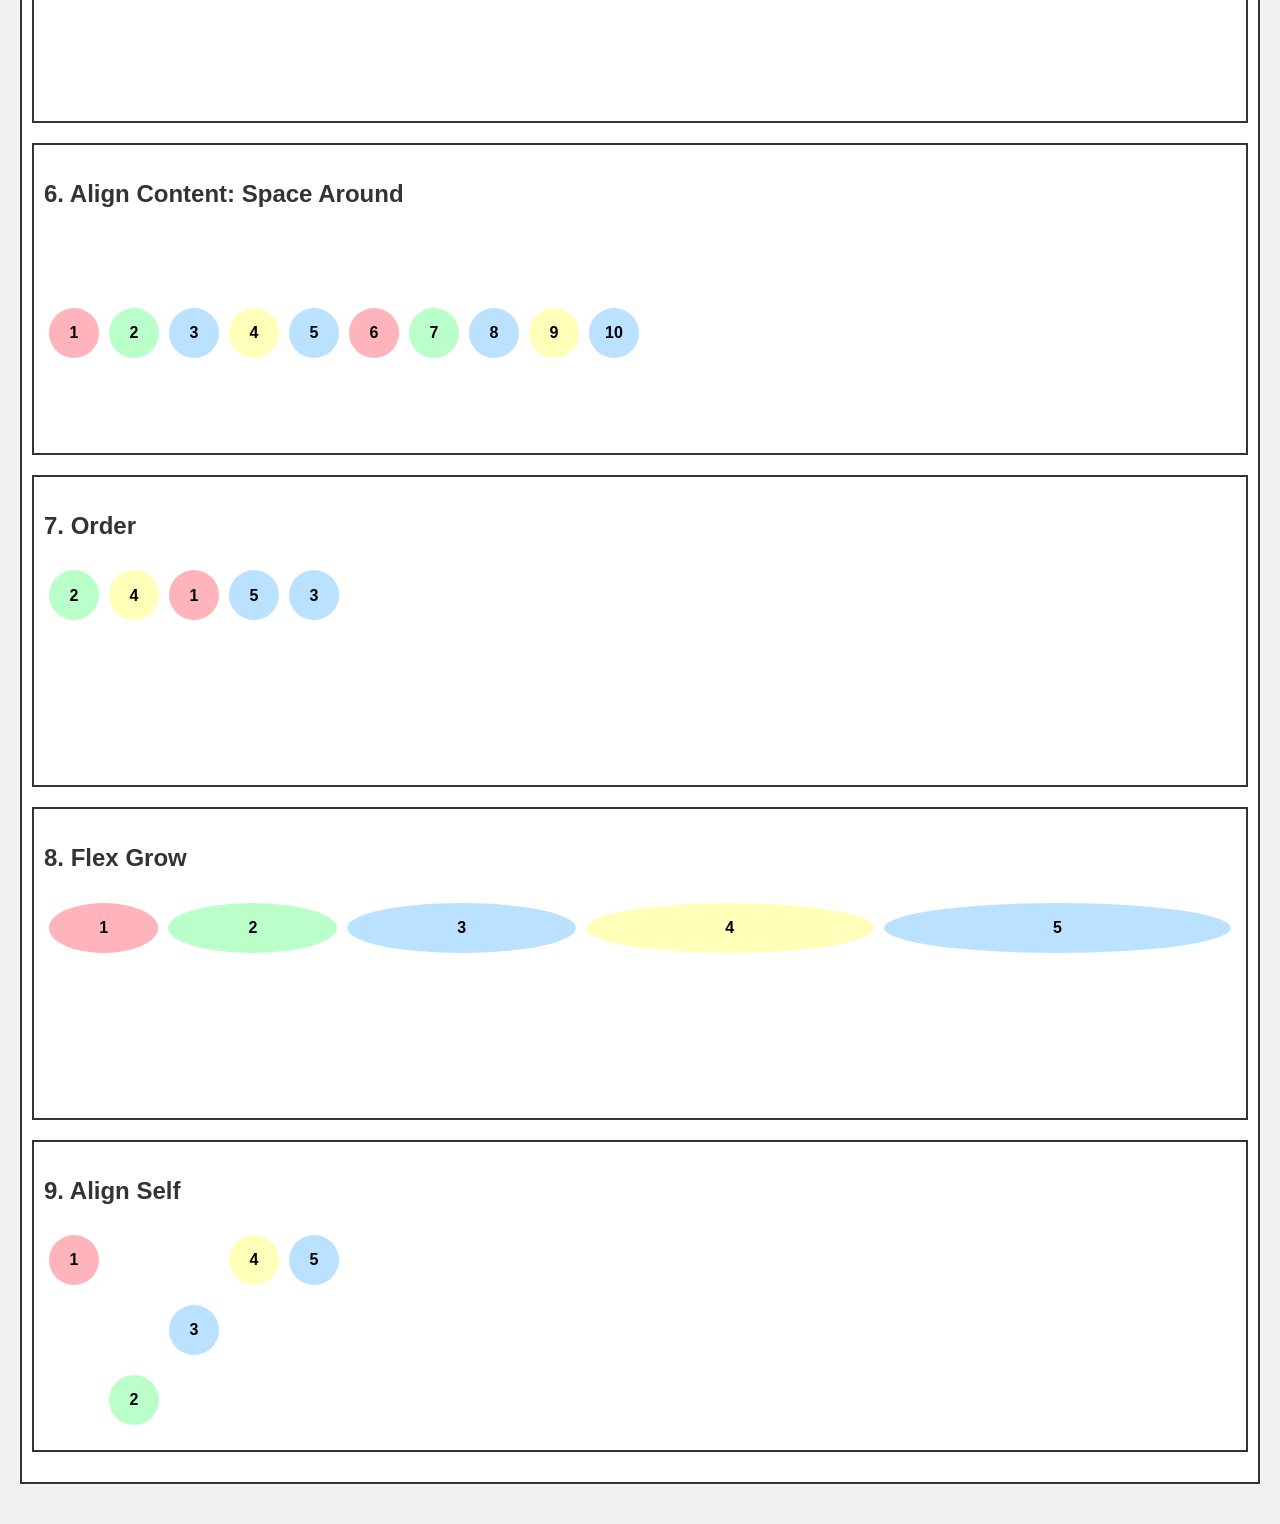
<file: 02_CSS/07_Flexbox/flexbox.html>
<!DOCTYPE html>
<html lang="en">
<head>
    <meta charset="UTF-8">
    <meta name="viewport" content="width=device-width, initial-scale=1.0">
    <title>Flexboox Masterclass Demo</title>
    <style>
        body{
            font-family:Arial, Helvetica, sans-serif;
            line-height:1.6;
            margin:0;
            padding:20px;
            background-color:#f0f0f0
        }
        h1,h2{
            color: #333;
        }
        .container{
            background-color: #fff;
            border: 2px solid #333;
            margin-bottom: 20px;
            padding: 10px;
        }
        .flex-container{
            display: flex;
            height: 200px;
            margin-bottom: 10px;
        }
        .circle{
            width:50px;
            height:50px;
            border-radius: 50%;
            display: flex;
            justify-content: center;
            align-items: center;
            font-weight: bold;
            margin: 5px;
           
        }
        .pastel-1{
            background-color: #ffb3ba;
        }
        .pastel-2{
            background-color: #baffc9;
        }
        .pastel-3{
            background-color:#bae1ff;
        }
        .pastel-4{
            background-color:#ffffba;
        }
        .pastel-5{
            background-color: #bae1ff;
        }


    </style>
</head>
<body>
    <h1>Flexbox Masterclass Demo</h1>
    <div class="container">
        <h2>1.Default Flex (row)</h2>
        <div class="flex-container">
            <div class="circle pastel-1">1</div>
            <div class="circle pastel-2">2</div>
            <div class="circle pastel-3">3</div>
            <div class="circle pastel-4">4</div>
            <div class="circle pastel-5">5</div> 
    </div> 
    <div class="container">
        <h2>2. Flex Direction: Column</h2>
        <div class="flex-container" 
        style="flex-direction: column;">
            <div class="circle pastel-1">1</div>
            <div class="circle pastel-2">2</div>
            <div class="circle pastel-3">3</div>
            <div class="circle pastel-4">4</div>
            <div class="circle pastel-5">5</div> 
        </div>
    </div>
    <div class="container">
        <h2>3. Justify Content: Space Between</h2>
        <div class="flex-container" 
        style="justify-content: space-between;">
            <div class="circle pastel-1">1</div>
            <div class="circle pastel-2">2</div>
            <div class="circle pastel-3">3</div>
            <div class="circle pastel-4">4</div>
            <div class="circle pastel-5">5</div> 
        </div>
    </div>
    <div class="container">
        <h2>4. Align Items: Center</h2>
        <div class="flex-container" 
        style="align-items: center;">
            <div class="circle pastel-1">1</div>
            <div class="circle pastel-2">2</div>
            <div class="circle pastel-3">3</div>
            <div class="circle pastel-4">4</div>
            <div class="circle pastel-5">5</div> 
        </div>
    </div>
    <div class="container">
        <h2>5. Flex Wrap: Wrap</h2>
        <div class="flex-container" 
        style="flex-wrap: wrap;">
            <div class="circle pastel-1">1</div>
            <div class="circle pastel-2">2</div>
            <div class="circle pastel-3">3</div>
            <div class="circle pastel-4">4</div>
            <div class="circle pastel-5">5</div> 
            <div class="circle pastel-1">6</div>
            <div class="circle pastel-2">7</div>
            <div class="circle pastel-3">8</div>
            <div class="circle pastel-4">9</div>
            <div class="circle pastel-5">10</div>
        </div>
    </div>
        <div class="container">
        <h2>6. Align Content: Space Around</h2>
        <div class="flex-container" 
        style="flex-wrap: wrap; align-content: space-around;">      
        <div class="circle pastel-1">1</div>
                <div class="circle pastel-2">2</div>
                <div class="circle pastel-3">3</div>
                <div class="circle pastel-4">4</div>
                <div class="circle pastel-5">5</div> 
                <div class="circle pastel-1">6</div>
                <div class="circle pastel-2">7</div>
                <div class="circle pastel-3">8</div>
                <div class="circle pastel-4">9</div>
                <div class="circle pastel-5">10</div>
        </div>
    </div>
    <div class="container">
        <h2>7. Order</h2>
        <div class="flex-container">
            <div class="circle pastel-1" style="order: 3;">1</div>
            <div class="circle pastel-2" style="order: 1;">2</div>
            <div class="circle pastel-3" style="order: 5;">3</div>
            <div class="circle pastel-4" style="order: 2;">4</div>
            <div class="circle pastel-5" style="order: 4;">5</div> 
        </div>
        </div>
        <div class="container">
        <h2>8. Flex Grow</h2>
        <div class="flex-container">
            <div class="circle pastel-1" style="flex-grow: 1;">1</div>
            <div class="circle pastel-2" style="flex-grow: 2;">2</div>
            <div class="circle pastel-3" style="flex-grow: 3;">3</div>
            <div class="circle pastel-4" style="flex-grow: 4;">4</div>
            <div class="circle pastel-5" style="flex-grow: 5;">5</div>
        </div>
    </div>
    <div class="container">
        <h2>9. Align Self</h2>
        <div class="flex-container" style="align-items: center;">
            <div class="circle pastel-1" style="align-self: flex-start;">1</div>
            <div class="circle pastel-2" style="align-self: flex-end;">2</div>
            <div class="circle pastel-3" style="align-self: center;">3</div>
            <div class="circle pastel-4" style="align-self: stretch;">4</div>
            <div class="circle pastel-5" style="align-self: baseline;">5</div>
        </div>
    </div>
</body>
</html>
</file>
<file: 02_CSS/01_BASICS/style.css>
p{
    font-weight: bold;
    color:blue;
    font-size: 20px;
    margin: 0 auto;
    padding: 100px;
}
/* you can create different css file for more organization and import it in the html file */
</file>
<file: 03_coming_soon/style.css>
@import url('https://fonts.googleapis.com/css2?family=Playwrite+BE+WAL+Guides&display=swap');
body,html{
    margin:0;
    padding:0;
    font-family: "Playwrite BE WAL Guides", cursive;
    height:100%;
}
.container{
    background:linear-gradient(135deg,#8a2be2,#4169e1);
    display:flex;
    justify-content:center;
    align-items:center;
    height:100%
}
.content{
    text-align:center;
    background-color:rgba(255,255,255,0.9);
    padding:2rem;
    border-radius:10px;
    max-width:350px;
}
.logo{
    width:150px;
    /* height:75px; */
    object-fit:contain;
}
h1{
    color:#333;
    margin-bottom:20px;
}
p{
    color:#666;
    margin-bottom:20px;
}
form{
    display:flex;
    flex-direction:column;
}
input[type="email"]{
    padding:20px;
    border-radius:5px;
    border:1px solid #ccc;
    margin-bottom:1 rem;
    
}
button{
    padding:0.5rem;
    background-color:#8a2be2;
    color:#fff;
    border-radius:5px;
    cursor:pointer;
    box-shadow:0 4px 6px rgba(0,0,0,0.9);
    transition:background-color 0.3s
    ease-in-out;
}
button:hover{
    background-color: #0c0c0c;
}
svg{
    position:absolute;
}
</file>
